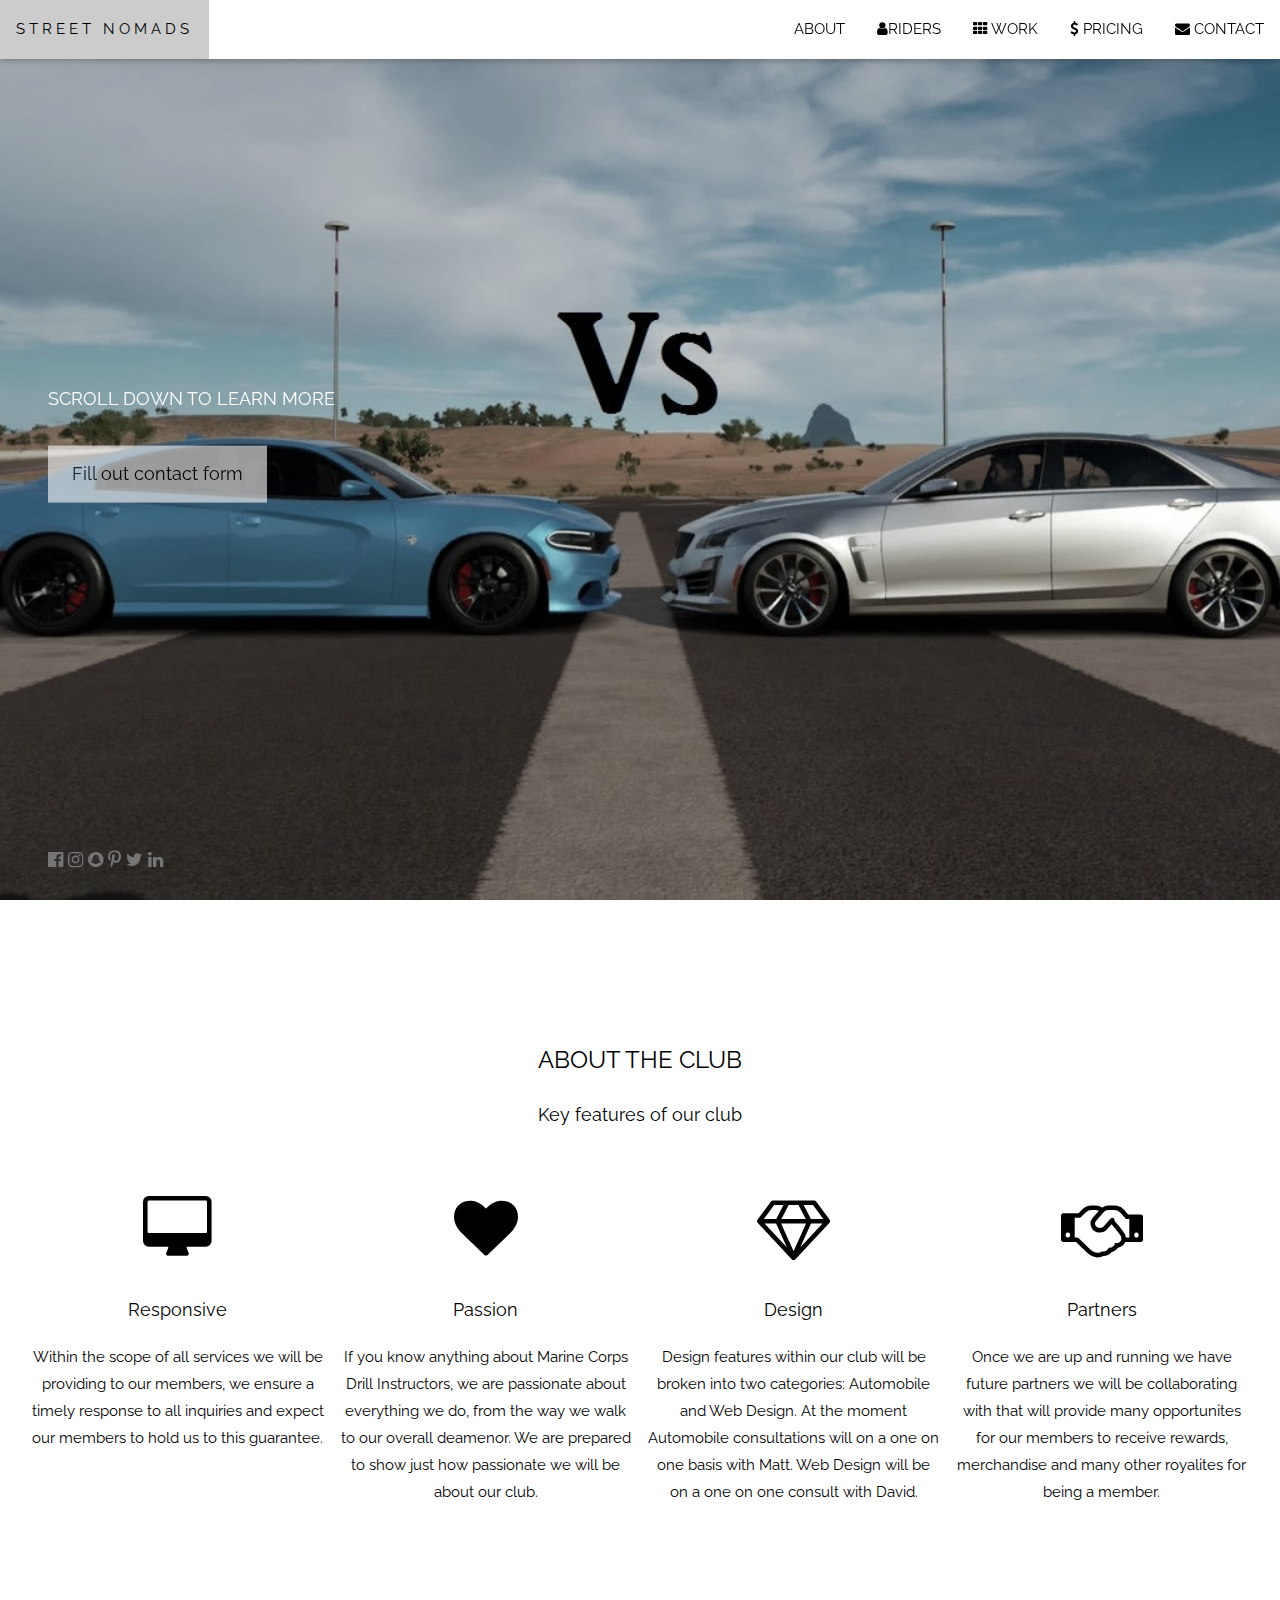
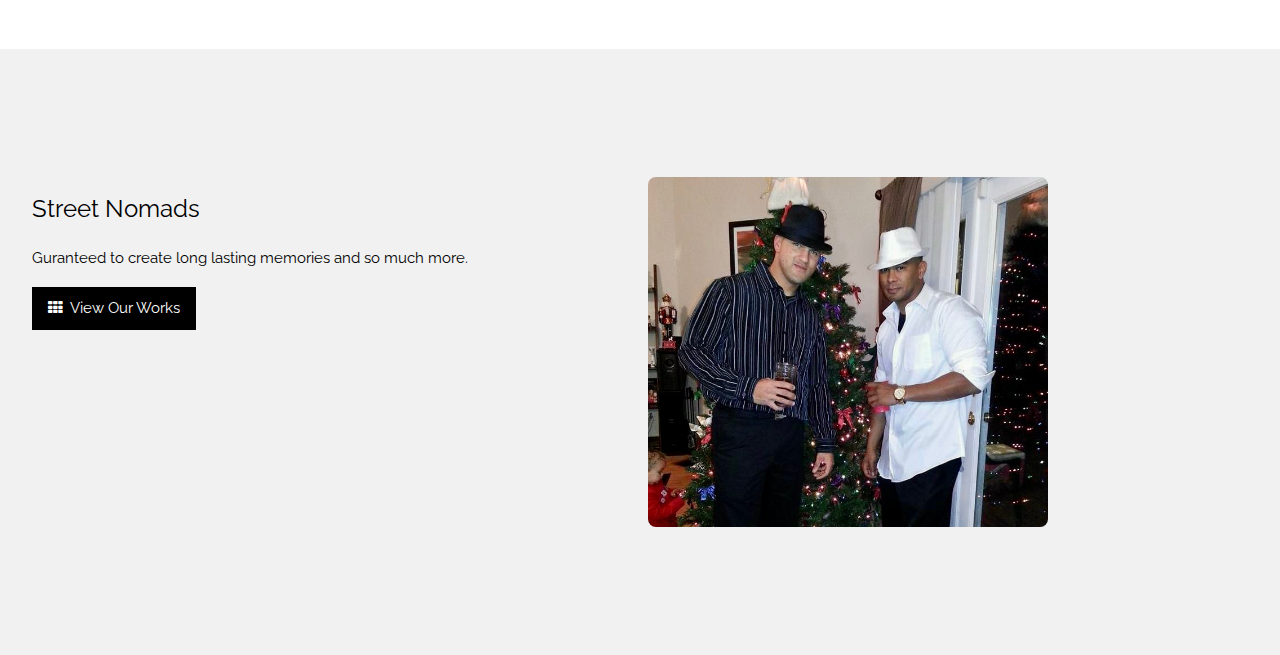
<file: about.html>
<!DOCTYPE html>
<html>
<title>STREET NOMADS</title>
<meta charset="UTF-8">
<meta name="viewport" content="width=device-width, initial-scale=1">
<link rel="stylesheet" href="https://www.w3schools.com/w3css/4/w3.css">
<link rel="stylesheet" href="https://fonts.googleapis.com/css?family=Raleway">
<link rel="stylesheet" href="https://cdnjs.cloudflare.com/ajax/libs/font-awesome/4.7.0/css/font-awesome.min.css">
<style>
    body,h1,h2,h3,h4,h5,h6 {
        font-family: "Raleway", sans-serif
    }

    body,
    html {
        height: 100%;
        line-height: 1.8;
    }

    /* Full height image header */
    .bgimg-1 {
        background-position: center;
        background-size: cover;
        background-image: url("charge_cts.jpg");
        min-height: 100%;
        background-attachment: fixed;
    }

    .w3-bar .w3-button {
        padding: 16px;
    }
</style>

<body>

    <!-- Navbar (sit on top) -->
    <div class="w3-top">
        <div class="w3-bar w3-white w3-card" id="myNavbar">
            <a href="index.html" class="w3-bar-item w3-button w3-wide">STREET NOMADS</a>
            <!-- Right-sided navbar links -->
            <div class="w3-right w3-hide-small">
                <a href="about.html" class="w3-bar-item w3-button">ABOUT</a>
                <a href="riders.html" class="w3-bar-item w3-button"><i class="fa fa-user"></i>RIDERS</a>
                <a href="work.html" class="w3-bar-item w3-button"><i class="fa fa-th"></i> WORK</a>
                <a href="pricing.html" class="w3-bar-item w3-button"><i class="fa fa-usd"></i> PRICING</a>
                <a href="contact.html" class="w3-bar-item w3-button"><i class="fa fa-envelope"></i> CONTACT</a>
            </div>
            <!-- Hide right-floated links on small screens and replace them with a menu icon -->

            <a href="javascript:void(0)" class="w3-bar-item w3-button w3-right w3-hide-large w3-hide-medium"
                onclick="w3_open()">
                <i class="fa fa-bars"></i>
            </a>
        </div>
    </div>

    <!-- Sidebar on small screens when clicking the menu icon -->
    <nav class="w3-sidebar w3-bar-block w3-black w3-card w3-animate-left w3-hide-medium w3-hide-large"
        style="display:none" id="mySidebar">
        <a href="javascript:void(0)" onclick="w3_close()" class="w3-bar-item w3-button w3-large w3-padding-16">Close
            ×</a>
        <a href="about.html" onclick="w3_close()" class="w3-bar-item w3-button">ABOUT</a>
        <a href="riders.html" onclick="w3_close()" class="w3-bar-item w3-button">RIDERS</a>
        <a href="work.html" onclick="w3_close()" class="w3-bar-item w3-button">WORK</a>
        <a href="pricing.html" onclick="w3_close()" class="w3-bar-item w3-button">PRICING</a>
        <a href="contact.html" onclick="w3_close()" class="w3-bar-item w3-button">CONTACT</a>
    </nav>

    <!-- Header with full-height image -->
    <header class="bgimg-1 w3-display-container w3-grayscale-min" id="home">
        <div class="w3-display-left w3-text-white" style="padding:48px">
            <span class="w3-large">SCROLL DOWN TO LEARN MORE</span>
            <p><a href="contact.html"
                    class="w3-button w3-white w3-padding-large w3-large w3-margin-top w3-opacity w3-hover-opacity-off">Fill out
                    contact form</a></p>
        </div>
        <div class="w3-display-bottomleft w3-text-grey w3-large" style="padding:24px 48px">
            <i class="fa fa-facebook-official w3-hover-opacity"></i>
            <i class="fa fa-instagram w3-hover-opacity"></i>
            <i class="fa fa-snapchat w3-hover-opacity"></i>
            <i class="fa fa-pinterest-p w3-hover-opacity"></i>
            <i class="fa fa-twitter w3-hover-opacity"></i>
            <i class="fa fa-linkedin w3-hover-opacity"></i>
        </div>
    </header>

    <!-- About Section -->
    <div class="w3-container" style="padding:128px 16px" id="about">
        <h3 class="w3-center">ABOUT THE CLUB</h3>
        <p class="w3-center w3-large">Key features of our club</p>
        <div class="w3-row-padding w3-center" style="margin-top:64px">
            <div class="w3-quarter">
                <i class="fa fa-desktop w3-margin-bottom w3-jumbo w3-center"></i>
                <p class="w3-large">Responsive</p>
                <p>Within the scope of all services we will be providing to our members, we ensure a timely response to 
                    all inquiries and expect our members to hold us to this guarantee.</p>
            </div>
            <div class="w3-quarter">
                <i class="fa fa-heart w3-margin-bottom w3-jumbo"></i>
                <p class="w3-large">Passion</p>
                <p>If you know anything about Marine Corps Drill Instructors, we are passionate about everything we do, 
                    from the way we walk to our overall deamenor.  We are prepared to show just how passionate we will
                    be about our club.
                </p>
            </div>
            <div class="w3-quarter">
                <i class="fa fa-diamond w3-margin-bottom w3-jumbo"></i>
                <p class="w3-large">Design</p>
                <p>Design features within our club will be broken into two categories: Automobile and Web Design.
                    At the moment Automobile consultations will on a one on one basis with Matt. Web Design
                    will be on a one on one consult with David.
                </p>
            </div>
            <div class="w3-quarter">
                <i class="fa fa-handshake-o w3-margin-bottom w3-jumbo"></i>
                <p class="w3-large">Partners</p>
                <p>Once we are up and running we have future partners we will be collaborating with that will provide
                    many opportunites for our members to receive rewards, merchandise and many other royalites for 
                    being a member.</p>
            </div>
        </div>
    </div>

    <!-- Promo Section - "We know design" -->
    <div class="w3-container w3-light-grey" style="padding:128px 16px">
        <div class="w3-row-padding">
            <div class="w3-col m6">
                <h3>Street Nomads</h3>
                <p>Guranteed to create long lasting memories
                    and so much more.</p>
                <p><a href="work.html" class="w3-button w3-black"><i class="fa fa-th"> </i> View Our Works</a></p>
            </div>
            <div class="w3-col m6">
                <img class="w3-image w3-round-large" src="IMG-0175.jpg" alt="David & Matt" width="400"
                    height="300">
            </div>
        </div>
    </div>

    <script>
        // Modal Image Gallery
        function onClick(element) {
            document.getElementById("img01").src = element.src;
            document.getElementById("modal01").style.display = "block";
            var captionText = document.getElementById("caption");
            captionText.innerHTML = element.alt;
        }

        // Toggle between showing and hiding the sidebar when clicking the menu icon
        var mySidebar = document.getElementById("mySidebar");

        function w3_open() {
            if (mySidebar.style.display === "block") {
                mySidebar.style.display = "none";
            } else {
                mySidebar.style.display = "block";
            }
        }

        // Close the sidebar with the close button
        function w3_close() {
            mySidebar.style.display = "none";
        }
    </script>
</body>

</html>
</file>
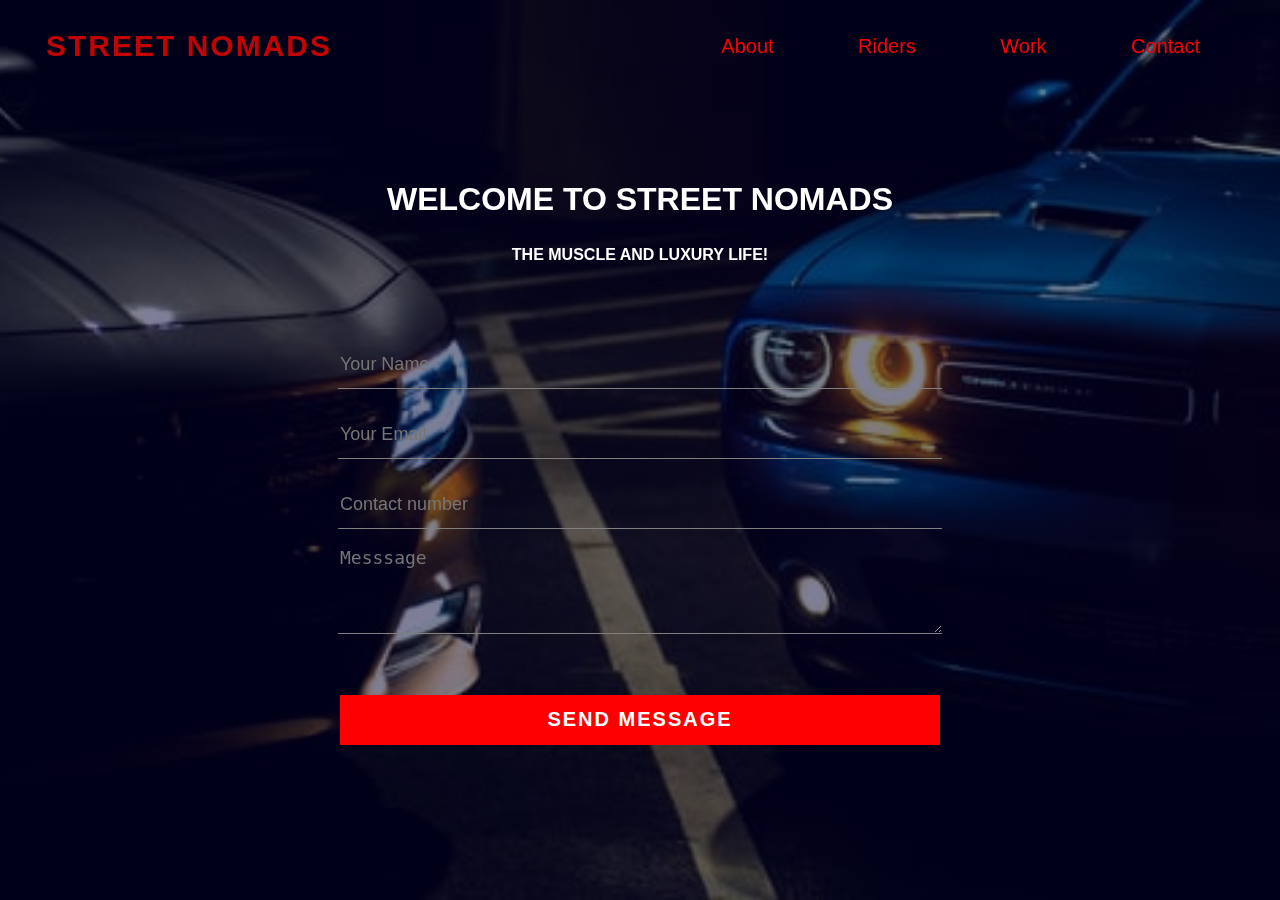
<file: contact.html>
<!DOCTYPE html>
<html lang="en">

<head>
    <meta charset="UTF-8" />
    <meta http-equiv="X-UA-Compatible" content="IE=edge" />
    <meta name="viewport" content="width=device-width, initial-scale=1.0" />
    <title>Street Nomads</title>
    <link rel="stylesheet" href="navstyles.css" />
    <link rel="stylesheet" href="https://maxcdn.bootstrapcdn.com/font-awesome/4.7.0/css/font-awesome.min.css" />
    <script src="https://code.jquery.com/jquery-3.3.1.js"></script>
    <link rel="stylesheet" href="Contact.css" />
</head>

<body>
    <div class="nav-bar-wrapper">
        <header>
            <nav>
                <!-- <div class="menu-icon">
                    <i class="fa fa-bars fa-2x"></i>
                </div> -->
                <div class="logo"><a href="index.html" style="color: rgb(194, 3, 3); text-decoration: none; font-size: 30px;">
                    STREET NOMADS</a></div>
                <div class="menu">
                    <ul>
                        <li><a href="about.html" style="font-size: 20px;">About</a></li>
                        <li><a href="riders.html" style="font-size: 20px;">Riders</a></li>
                        <li><a href="work.html" style="font-size: 20px;">Work</a></li>
                        <li><a href="contact.html" style="font-size: 20px;">Contact</a></li>
                    </ul>
                    <div class="contact-title">
                        <h1>WELCOME TO STREET NOMADS</h1>
                        <h2>The Muscle and Luxury Life!</h2>
                    </div>

                    <div class="contact form">
                        <form id="contact-form" method="POST" netlify>
                            <input name="name" type="text" class="form-control" placeholder="Your Name" required />
                            <br />
                            <input name="email" type="text" class="form-control" placeholder="Your Email" required />
                            <br />
                            <input name="contact_number" type="text" class="form-control"
                                placeholder="Contact number" />
                            <br />
                            <textarea name="message" class="form-control" placeholder="Messsage" cols="30"
                                rows="4"></textarea>
                            <br />
                            <button type="sumbit" class="form-control submit" value="SEND MESSAGE">SEND MESSAGE</button>
                        </form>
                    </div>
                </div>
            </nav>
        </header>
    </div>
</body>

</html>
</file>
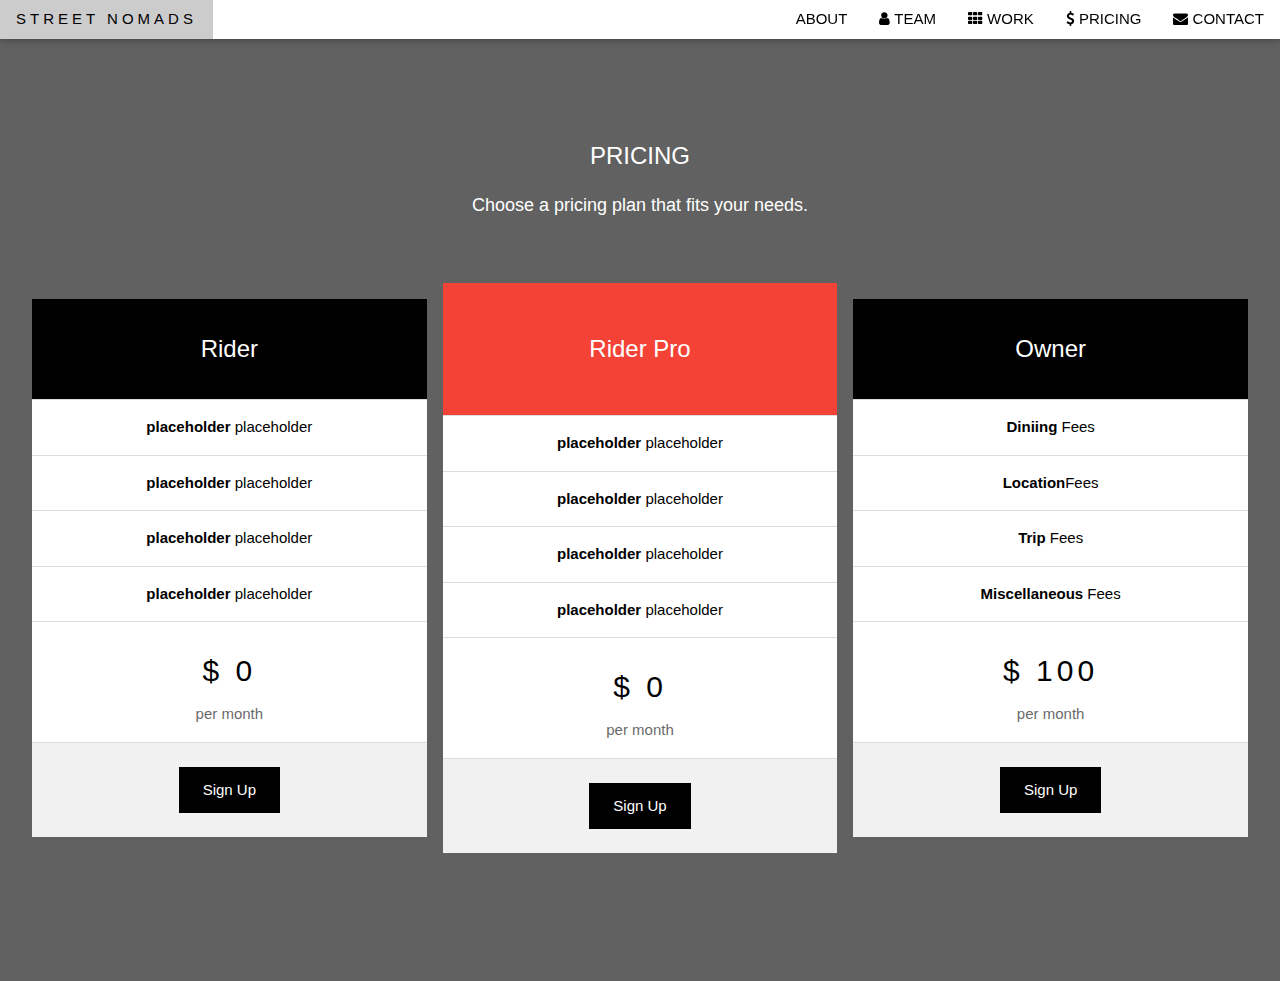
<file: pricing.html>
<!DOCTYPE html>
<html lang="en">
  <head>
    <meta charset="UTF-8" />
    <meta name="viewport" content="width=device-width, initial-scale=1" />
    <link rel="stylesheet" href="https://www.w3schools.com/w3css/4/w3.css" />
    <link
      rel="stylesheet"
      href="https://fonts.googleapis.com/css?family=Raleway"
    />
    <link
      rel="stylesheet"
      href="https://cdnjs.cloudflare.com/ajax/libs/font-awesome/4.7.0/css/font-awesome.min.css"
    />
    <title>Street Nomads</title>
  </head>
  <body>
    <div class="w3-top">
      <div class="w3-bar w3-white w3-card" id="myNavbar">
        <a href="index.html" class="w3-bar-item w3-button w3-wide">STREET NOMADS</a>
        <!-- Right-sided navbar links -->
        <div class="w3-right w3-hide-small">
          <a href="about.html" class="w3-bar-item w3-button">ABOUT</a>
          <a href="riders.html" class="w3-bar-item w3-button"
            ><i class="fa fa-user"></i> TEAM</a
          >
          <a href="work.html" class="w3-bar-item w3-button"
            ><i class="fa fa-th"></i> WORK</a
          >
          <a href="pricing.html" class="w3-bar-item w3-button"
            ><i class="fa fa-usd"></i> PRICING</a
          >
          <a href="contact.html" class="w3-bar-item w3-button"
            ><i class="fa fa-envelope"></i> CONTACT</a
          >
        </div>
        <!-- Hide right-floated links on small screens and replace them with a menu icon -->

        <a
          href="javascript:void(0)"
          class="w3-bar-item w3-button w3-right w3-hide-large w3-hide-medium"
          onclick="w3_open()"
        >
          <i class="fa fa-bars"></i>
        </a>
      </div>
    </div>

    <!-- Sidebar on small screens when clicking the menu icon -->
    <nav
      class="w3-sidebar w3-bar-block w3-black w3-card w3-animate-left w3-hide-medium w3-hide-large"
      style="display: none"
      id="mySidebar"
    >
      <a
        href="javascript:void(0)"
        onclick="w3_close()"
        class="w3-bar-item w3-button w3-large w3-padding-16"
        >Close ×</a
      >
      <a href="#about" onclick="w3_close()" class="w3-bar-item w3-button"
        >ABOUT</a
      >
      <a href="#team" onclick="w3_close()" class="w3-bar-item w3-button"
        >TEAM</a
      >
      <a href="#work" onclick="w3_close()" class="w3-bar-item w3-button"
        >WORK</a
      >
      <a href="#pricing" onclick="w3_close()" class="w3-bar-item w3-button"
        >PRICING</a
      >
      <a href="#contact" onclick="w3_close()" class="w3-bar-item w3-button"
        >CONTACT</a
      >
    </nav>

<!-- Pricing Section -->
<div class="w3-container w3-center w3-dark-grey" style="padding:128px 16px" id="pricing">
    <h3>PRICING</h3>
    <p class="w3-large">Choose a pricing plan that fits your needs.</p>
    <div class="w3-row-padding" style="margin-top:64px">
      <div class="w3-third w3-section">
        <ul class="w3-ul w3-white w3-hover-shadow">
          <li class="w3-black w3-xlarge w3-padding-32">Rider</li>
          <li class="w3-padding-16"><b>placeholder</b> placeholder</li>
          <li class="w3-padding-16"><b>placeholder</b> placeholder</li>
          <li class="w3-padding-16"><b>placeholder</b> placeholder</li>
          <li class="w3-padding-16"><b>placeholder</b> placeholder</li>
          <li class="w3-padding-16">
            <h2 class="w3-wide">$ 0</h2>
            <span class="w3-opacity">per month</span>
          </li>
          <li class="w3-light-grey w3-padding-24">
            <button class="w3-button w3-black w3-padding-large">Sign Up</button>
          </li>
        </ul>
      </div>
      <div class="w3-third">
        <ul class="w3-ul w3-white w3-hover-shadow">
          <li class="w3-red w3-xlarge w3-padding-48">Rider Pro</li>
          <li class="w3-padding-16"><b>placeholder</b> placeholder</li>
          <li class="w3-padding-16"><b>placeholder</b> placeholder</li>
          <li class="w3-padding-16"><b>placeholder</b> placeholder</li>
          <li class="w3-padding-16"><b>placeholder</b> placeholder</li>
          <li class="w3-padding-16">
            <h2 class="w3-wide">$ 0</h2>
            <span class="w3-opacity">per month</span>
          </li>
          <li class="w3-light-grey w3-padding-24">
            <button class="w3-button w3-black w3-padding-large">Sign Up</button>
          </li>
        </ul>
      </div>
      <div class="w3-third w3-section">
        <ul class="w3-ul w3-white w3-hover-shadow">
          <li class="w3-black w3-xlarge w3-padding-32">Owner</li>
          <li class="w3-padding-16"><b>Diniing</b> Fees</li>
          <li class="w3-padding-16"><b>Location</b>Fees</li>
          <li class="w3-padding-16"><b>Trip</b> Fees</li>
          <li class="w3-padding-16"><b>Miscellaneous</b> Fees</li>
          <li class="w3-padding-16">
            <h2 class="w3-wide">$ 100</h2>
            <span class="w3-opacity">per month</span>
          </li>
          <li class="w3-light-grey w3-padding-24">
            <button class="w3-button w3-black w3-padding-large">Sign Up</button>
          </li>
        </ul>
      </div>
    </div>
  </div>
</file>
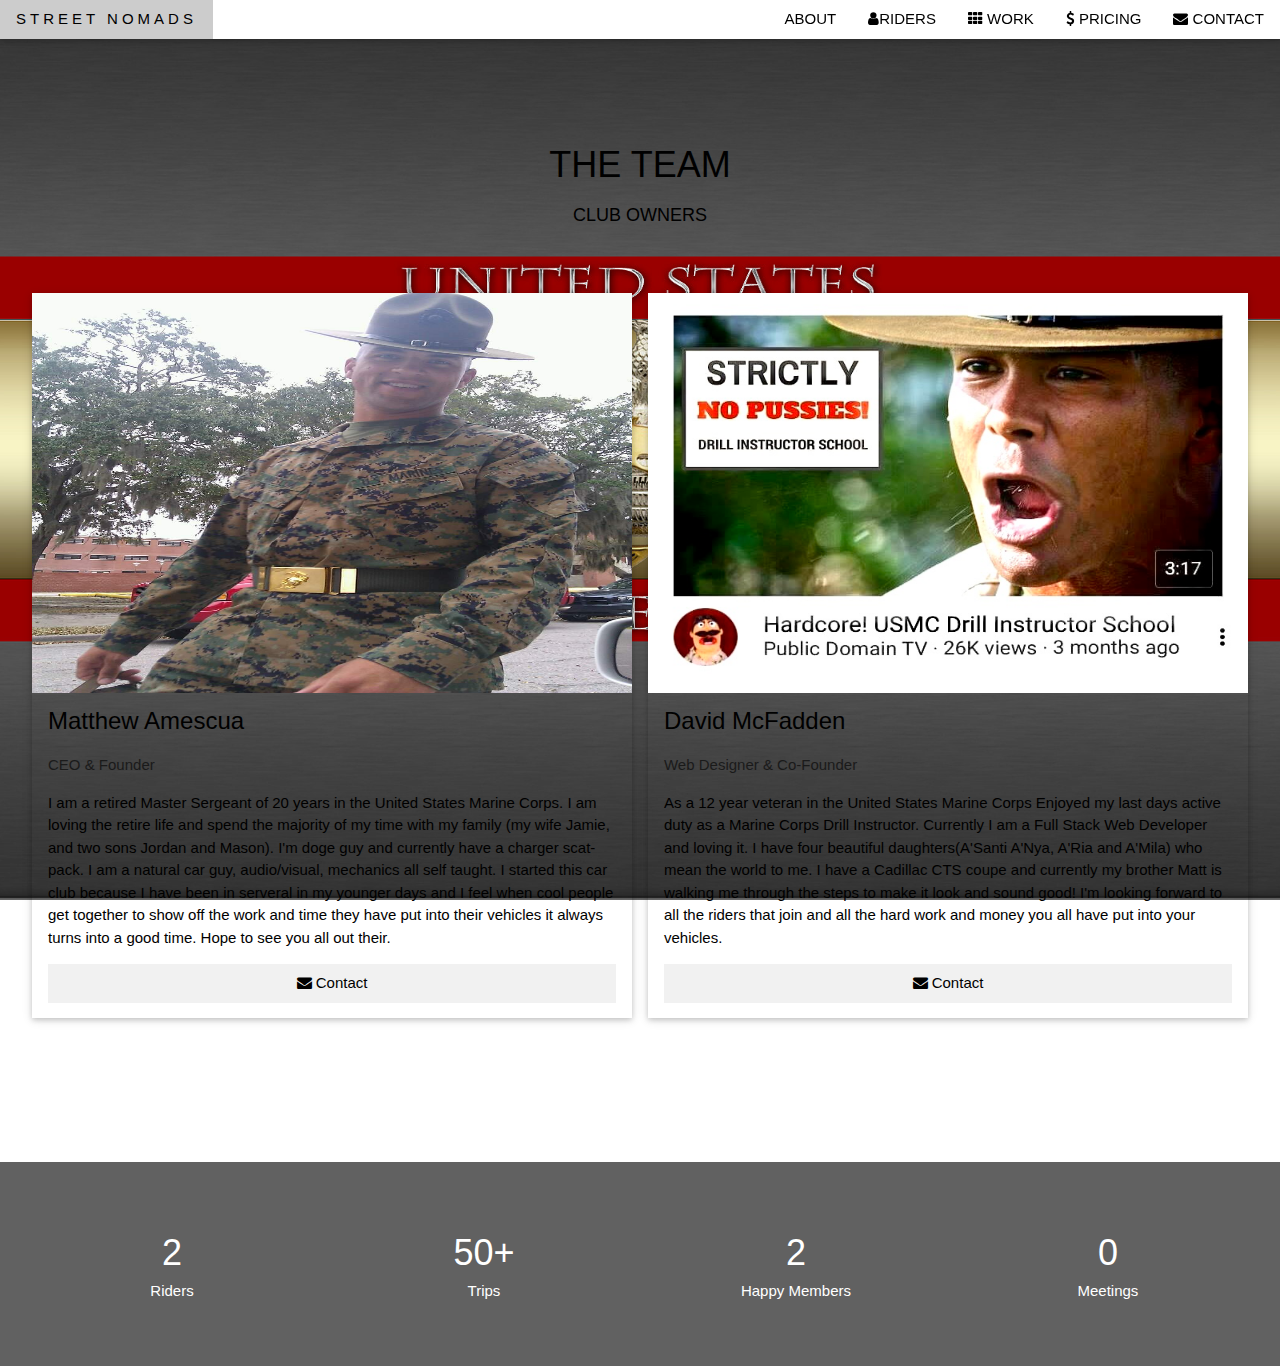
<file: riders.html>
<!DOCTYPE html>
<html lang="en">

<head>
  <meta charset="UTF-8" />
  <meta name="viewport" content="width=device-width, initial-scale=1" />
  <link rel="stylesheet" href="https://www.w3schools.com/w3css/4/w3.css" />
  <link rel="stylesheet" href="https://fonts.googleapis.com/css?family=Raleway" />
  <link rel="stylesheet" href="https://cdnjs.cloudflare.com/ajax/libs/font-awesome/4.7.0/css/font-awesome.min.css" />
  <title>Street Nomads</title>
  
  <style>
    body{
      background-position: center;
      background-repeat: no-repeat;
      background-size: cover;
      background-image: url("mccbg.jpg");
      background-attachment: fixed;
    }
  </style>

</head>

<body>
  <!-- Navbar (sit on top) -->
  <div class="w3-top">
    <div class="w3-bar w3-white w3-card" id="myNavbar">
      <a href="index.html" class="w3-bar-item w3-button w3-wide">STREET NOMADS</a>
      <!-- Right-sided navbar links -->
      <div class="w3-right w3-hide-small">
        <a href="about.html" class="w3-bar-item w3-button">ABOUT</a>
        <a href="riders.html" class="w3-bar-item w3-button"><i class="fa fa-user"></i>RIDERS</a>
        <a href="work.html" class="w3-bar-item w3-button"><i class="fa fa-th"></i> WORK</a>
        <a href="pricing.html" class="w3-bar-item w3-button"><i class="fa fa-usd"></i> PRICING</a>
        <a href="contact.html" class="w3-bar-item w3-button"><i class="fa fa-envelope"></i> CONTACT</a>
      </div>
      <!-- Hide right-floated links on small screens and replace them with a menu icon -->

      <a href="javascript:void(0)" class="w3-bar-item w3-button w3-right w3-hide-large w3-hide-medium"
        onclick="w3_open()">
        <i class="fa fa-bars"></i>
      </a>
    </div>
  </div>

  <!-- Sidebar on small screens when clicking the menu icon -->
  <nav class="w3-sidebar w3-bar-block w3-black w3-card w3-animate-left w3-hide-medium w3-hide-large"
    style="display:none" id="mySidebar">
    <a href="javascript:void(0)" onclick="w3_close()" class="w3-bar-item w3-button w3-large w3-padding-16">Close
      ×</a>
    <a href="about.html" onclick="w3_close()" class="w3-bar-item w3-button">ABOUT</a>
    <a href="riders.html" onclick="w3_close()" class="w3-bar-item w3-button">RIDERS</a>
    <a href="work.html" onclick="w3_close()" class="w3-bar-item w3-button">WORK</a>
    <a href="pricing.html" onclick="w3_close()" class="w3-bar-item w3-button">PRICING</a>
    <a href="contact.html" onclick="w3_close()" class="w3-bar-item w3-button">CONTACT</a>
  </nav>
  <div class="w3-container" style="padding:128px 16px" id="team">
    <h1 class="w3-center">THE TEAM</h1>
    <h2 class="w3-center w3-large">CLUB OWNERS</h2>
    <div class="w3-row-padding" style="margin-top:64px">
      <div class="w3-col l6 m6 w3-margin-bottom">
        <div class="w3-card">
          <img src="MatthewAmescua.jpg" alt="Matt" style="width:100%; height: 400px">
          <div class="w3-container">
            <h3>Matthew Amescua</h3>
            <p class="w3-opacity">CEO & Founder</p>
            <p>I am a retired Master Sergeant of 20 years in the United States Marine Corps. I am loving the retire life and spend 
              the majority of my time with my family (my wife Jamie, and two sons Jordan and Mason).  I'm doge guy and currently have 
              a charger scat-pack.  I am a natural car guy, audio/visual, mechanics all self taught.  I started this car club because I 
              have been in serveral in my younger days and I feel when cool people get together to show off the work and time they have
              put into their vehicles it always turns into a good time.  Hope to see you all out their.
            </p>
            <p><button class="w3-button w3-light-grey w3-block"><i class="fa fa-envelope"></i> Contact</button></p>
          </div>
        </div>
      </div>
      <div class="w3-col l6 m6 w3-margin-bottom">
        <div class="w3-card">
          <img src="IMG-0073.jpg" alt="David" style="width:100%; height: 400px;">
          <div class="w3-container">
            <h3>David McFadden</h3>
            <p class="w3-opacity">Web Designer & Co-Founder</p>
            <p>As a 12 year veteran in the United States Marine Corps Enjoyed my last days active duty as a Marine Corps Drill
              Instructor.  Currently I am a Full Stack Web Developer and loving it. I have four beautiful daughters(A'Santi
              A'Nya, A'Ria and A'Mila) who mean the world to me. I have a Cadillac CTS coupe and currently my brother Matt 
              is walking me through the steps to make it look and sound good! I'm looking forward to all the riders that join
              and all the hard work and money you all have put into your vehicles.
      
            </p>
            <p><button class="w3-button w3-light-grey w3-block"><i class="fa fa-envelope"></i> Contact</button></p>
          </div>
        </div>
      </div>
      <!-- <div class="w3-col l3 m6 w3-margin-bottom">
        <div class="w3-card">
          <img src="/w3images/team3.jpg" alt="Mike" style="width:100%">
          <div class="w3-container">
            <h3>Mike Ross</h3>
            <p class="w3-opacity">Web Designer</p>
            <p>Phasellus eget enim eu lectus faucibus vestibulum. Suspendisse sodales pellentesque elementum.</p>
            <p><button class="w3-button w3-light-grey w3-block"><i class="fa fa-envelope"></i> Contact</button></p>
          </div>
        </div>
      </div>
      <div class="w3-col l3 m6 w3-margin-bottom">
        <div class="w3-card">
          <img src="/w3images/team4.jpg" alt="Dan" style="width:100%">
          <div class="w3-container">
            <h3>Dan Star</h3>
            <p class="w3-opacity">Designer</p>
            <p>Phasellus eget enim eu lectus faucibus vestibulum. Suspendisse sodales pellentesque elementum.</p>
            <p><button class="w3-button w3-light-grey w3-block"><i class="fa fa-envelope"></i> Contact</button></p>
          </div>
        </div> -->
      </div>
    </div>
  </div>

  <!-- Promo Section "Statistics" -->
  <div class="w3-container w3-row w3-center w3-dark-grey w3-padding-64">
    <div class="w3-quarter">
      <span class="w3-xxlarge">2</span>
      <br>Riders
    </div>
    <div class="w3-quarter">
      <span class="w3-xxlarge">50+</span>
      <br>Trips
    </div>
    <div class="w3-quarter">
      <span class="w3-xxlarge">2</span>
      <br>Happy Members
    </div>
    <div class="w3-quarter">
      <span class="w3-xxlarge">0</span>
      <br>Meetings
    </div>
  </div>

  <script>
    // Modal Image Gallery
    function onClick(element) {
      document.getElementById("img01").src = element.src;
      document.getElementById("modal01").style.display = "block";
      var captionText = document.getElementById("caption");
      captionText.innerHTML = element.alt;
    }

    // Toggle between showing and hiding the sidebar when clicking the menu icon
    var mySidebar = document.getElementById("mySidebar");

    function w3_open() {
      if (mySidebar.style.display === "block") {
        mySidebar.style.display = "none";
      } else {
        mySidebar.style.display = "block";
      }
    }

    // Close the sidebar with the close button
    function w3_close() {
      mySidebar.style.display = "none";
    }
  </script>
</body>

</html>
</file>
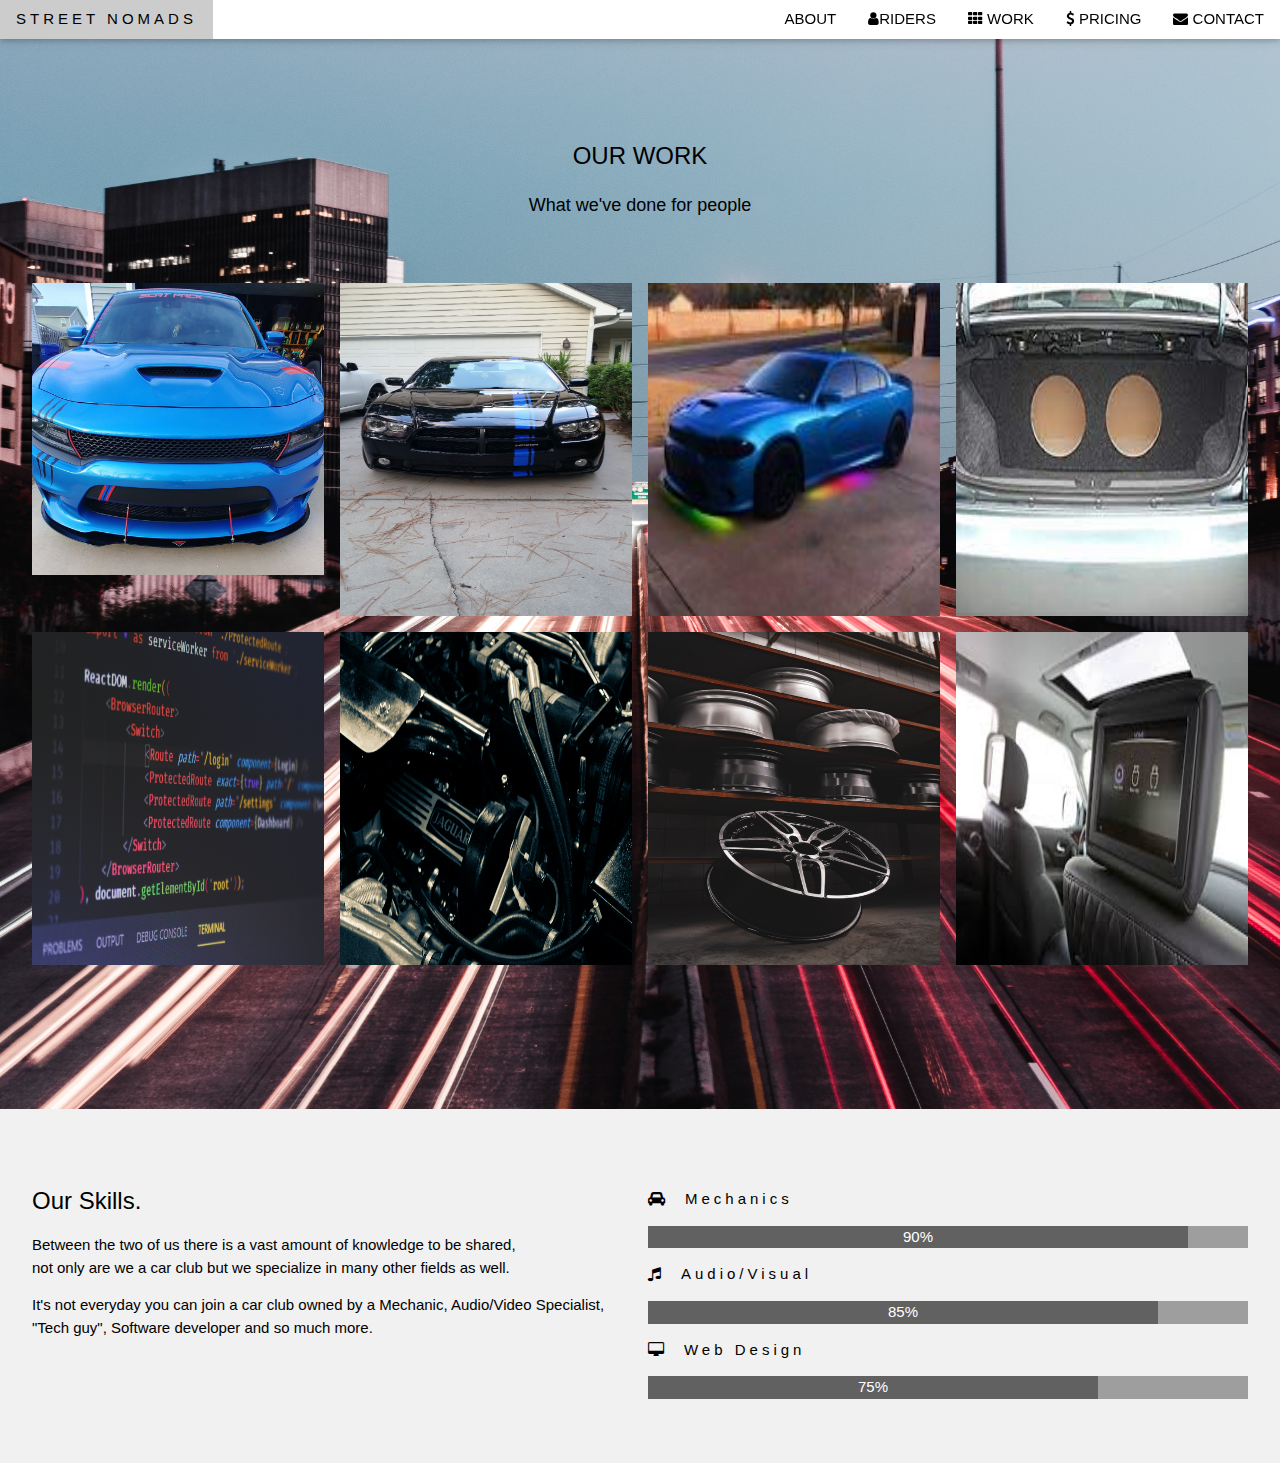
<file: work.html>
<!DOCTYPE html>
<html lang="en">

<head>
    <meta charset="UTF-8" />
    <meta name="viewport" content="width=device-width, initial-scale=1" />
    <link rel="stylesheet" href="https://www.w3schools.com/w3css/4/w3.css" />
    <link rel="stylesheet" href="https://fonts.googleapis.com/css?family=Raleway" />
    <link rel="stylesheet" href="https://cdnjs.cloudflare.com/ajax/libs/font-awesome/4.7.0/css/font-awesome.min.css" />
    <title>Street Nomads</title>

    <style>
        body{
          background-position: center;
          background-repeat: no-repeat;
          background-size: cover;
          background-image: url("juan-nino-hbDvGgGyX7w-unsplash.jpg");
          background-attachment: fixed;
        }
      </style>

</head>

<body>
    <!-- Navbar (sit on top) -->
    <div class="w3-top">
        <div class="w3-bar w3-white w3-card" id="myNavbar">
            <a href="index.html" class="w3-bar-item w3-button w3-wide">STREET NOMADS</a>
            <!-- Right-sided navbar links -->
            <div class="w3-right w3-hide-small">
                <a href="about.html" class="w3-bar-item w3-button">ABOUT</a>
                <a href="riders.html" class="w3-bar-item w3-button"><i class="fa fa-user"></i>RIDERS</a>
                <a href="work.html" class="w3-bar-item w3-button"><i class="fa fa-th"></i> WORK</a>
                <a href="pricing.html" class="w3-bar-item w3-button"><i class="fa fa-usd"></i> PRICING</a>
                <a href="contact.html" class="w3-bar-item w3-button"><i class="fa fa-envelope"></i> CONTACT</a>
            </div>
            <!-- Hide right-floated links on small screens and replace them with a menu icon -->

            <a href="javascript:void(0)" class="w3-bar-item w3-button w3-right w3-hide-large w3-hide-medium"
                onclick="w3_open()">
                <i class="fa fa-bars"></i>
            </a>
        </div>
    </div>

    <!-- Sidebar on small screens when clicking the menu icon -->
    <nav class="w3-sidebar w3-bar-block w3-black w3-card w3-animate-left w3-hide-medium w3-hide-large"
        style="display:none" id="mySidebar">
        <a href="javascript:void(0)" onclick="w3_close()" class="w3-bar-item w3-button w3-large w3-padding-16">Close
            ×</a>
        <a href="about.html" onclick="w3_close()" class="w3-bar-item w3-button">ABOUT</a>
        <a href="riders.html" onclick="w3_close()" class="w3-bar-item w3-button">RIDERS</a>
        <a href="work.html" onclick="w3_close()" class="w3-bar-item w3-button">WORK</a>
        <a href="pricing.html" onclick="w3_close()" class="w3-bar-item w3-button">PRICING</a>
        <a href="contact.html" onclick="w3_close()" class="w3-bar-item w3-button">CONTACT</a>
    </nav>

    <!-- Work Section -->
    <div class="w3-container" style="padding:128px 16px" id="work">
        <h3 class="w3-center">OUR WORK</h3>
        <p class="w3-center w3-large">What we've done for people</p>

        <div class="w3-row-padding" style="margin-top:64px">
            <div class="w3-col l3 m6">
                <img src="imagejpeg-0.jpg" style="width:100%" onclick="onClick(this)" class="w3-hover-opacity"
                    alt="BLUE DOGE CHARGER">
            </div>
            <div class="w3-col l3 m6">
                <img src="Resized-Resized-20150818-192346.jpeg" style="width:100%; height: 333px;" onclick="onClick(this)" class="w3-hover-opacity"
                    alt="BLACK DOGE CHARGER">
            </div>
            <div class="w3-col l3 m6">
                <img src="download (1).jpeg" style="width:100%; height: 333px;" onclick="onClick(this)" class="w3-hover-opacity"
                    alt="A drone">
            </div>
            <div class="w3-col l3 m6">
                <img src="download.jpeg" style="width:100%; height: 333px;" onclick="onClick(this)" class="w3-hover-opacity"
                    alt="Soundbox">
            </div>
        </div>

        <div class="w3-row-padding w3-section">
            <div class="w3-col l3 m6">
                <img src="ferenc-almasi-L8KQIPCODV8-unsplash.jpg" style="width:100%; height: 333px;" onclick="onClick(this)" class="w3-hover-opacity"
                    alt="A tablet">
            </div>
            <div class="w3-col l3 m6">
                <img src="jorge-mendoza-balladares-mj_VRSoe5t4-unsplash.jpg" style="width:100%; height: 333px;" onclick="onClick(this)" class="w3-hover-opacity"
                    alt="A camera">
            </div>
            <div class="w3-col l3 m6">
                <img src="jose-pinto-yeMpSqF8Z-8-unsplash.jpg" style="width:100%; height: 333px;" onclick="onClick(this)"
                    class="w3-hover-opacity" alt="A typewriter">
            </div>
            <div class="w3-col l3 m6">
                <img src="images.jpeg" style="width:100%; height: 333px;" onclick="onClick(this)"
                    class="w3-hover-opacity" alt="A tableturner">
            </div>
        </div>
    </div>

    <!-- Modal for full size images on click-->
    <div id="modal01" class="w3-modal w3-black" onclick="this.style.display='none'">
        <span class="w3-button w3-xxlarge w3-black w3-padding-large w3-display-topright"
            title="Close Modal Image">×</span>
        <div class="w3-modal-content w3-animate-zoom w3-center w3-transparent w3-padding-64">
            <img id="img01" class="w3-image">
            <p id="caption" class="w3-opacity w3-large"></p>
        </div>
    </div>

    <!-- Skills Section -->
    <div class="w3-container w3-light-grey w3-padding-64">
        <div class="w3-row-padding">
            <div class="w3-col m6">
                <h3>Our Skills.</h3>
                <p>Between the two of us there is a vast amount of knowledge to be shared,<br>
                    not only are we a car club but we specialize in many other fields as well.</p>
                <p>It's not everyday you can join a car club owned by a Mechanic, Audio/Video Specialist,<br>
                    "Tech guy", Software developer and so much more.</p>
            </div>
            <div class="w3-col m6">
                <p class="w3-wide"><i class="fa fa-car w3-margin-right"></i>Mechanics</p>
                <div class="w3-grey">
                    <div class="w3-container w3-dark-grey w3-center" style="width:90%">90%</div>
                </div>
                <p class="w3-wide"><i class="fa fa-music w3-margin-right"></i>Audio/Visual</p>
                <div class="w3-grey">
                    <div class="w3-container w3-dark-grey w3-center" style="width:85%">85%</div>
                </div>
                <p class="w3-wide"><i class="fa fa-desktop w3-margin-right"></i>Web Design</p>
                <div class="w3-grey">
                    <div class="w3-container w3-dark-grey w3-center" style="width:75%">75%</div>
                </div>
            </div>
        </div>
    </div>
</file>
<file: navstyles.css>
html, body {
    margin: 0;
    padding: 0;
    width: 100%;
}

body {
    font-family: "Helvetica Neue",sans-serif;
    font-weight: lighter;
}

header {
    width: 100%;
    height: 100vh;
    /* background: url(/styles/chargervscts.jpg) no-repeat 50% 50%; */
    background-size: cover;
}

.content {
    display: grid;
    grid-template-columns: 1fr 1fr;
    padding-left: 300px;
    width: 94%;
    margin: 4em auto;
    font-size: 20px;
    line-height: 30px;
    text-align: justify;
}

.logo {
    line-height: 60px;
    position: fixed;
    float: left;
    margin: 16px 46px;
    color: rgb(255, 255, 255);
    font-weight: bold;
    font-size: 20px;
    letter-spacing: 2px;
}

nav {
    position: fixed;
    width: 100%;
    line-height: 60px;
}

nav ul {
    line-height: 60px;
    list-style: none;
    background: rgba(0, 0, 0, 0);
    overflow: hidden;
    color: #fff;
    padding: 0;
    text-align: right;
    margin: 0;
    padding-right: 40px;
    transition: 1s;
}

nav.black ul {
    background: #000;
}

nav ul li {
    display: inline-block;
    padding: 16px 40px;;
}

nav ul li a {
    text-decoration: none;
    color: rgb(255, 0, 0);
    font-size: 16px;
    font-weight: bolder;
}

.menu-icon {
    line-height: 60px;
    width: 100%;
    background: #000;
    text-align: right;
    box-sizing: border-box;
    padding: 15px 24px;
    cursor: pointer;
    color: #fff;
    display: none;
}

@media(max-width: 786px) {

    .logo {
          position: fixed;
          top: 0;
          margin-top: 16px;
    }

    nav ul {
          max-height: 0px;
          background: #000;
    }

    nav.black ul {
          background: #000;
    }

    .showing {
          max-height: 34em;
    }

    nav ul li {
          box-sizing: border-box;
          width: 100%;
          padding: 24px;
          text-align: center;
    }

    .menu-icon {
          display: block;
    }

}

/* .contact-image-wrapper{ */
    /* padding-left: 50px;
    width: 500px;
    height: 500px; */
/* } */
</file>
<file: Contact.css>
body {
    margin: 0;
    padding: 0;
    text-align: center;
    background: linear-gradient(rgba(0, 0, 50, 0.5), rgba(0, 0, 50, 0.5)), url(Dodge.jpeg);
    background-size: cover;
    background-position: center;
    font-family: sans-serif;
}

.contact-title{
    margin-top: 100px;
    color: #fff;
    text-transform: uppercase;
    transition: all 4s ease-in-out;
}

.contact-title h1{
    font-size: 32px;
    line-height: 10px;
}

.contact-title h2{
    font-size: 16px;
    
}

form{
    margin-top: 50px;
    transition: all 4s ease-in-out;
}

.form-control{
    width: 600px;
    background: transparent;
    border: none;
    outline: none;
    border-bottom: 1px solid gray;
    color: #fff;
    font-size: 18px;
    margin-bottom: 16px;
}

input{
    height: 45px;
}

form .submit{
    background: red;
    border-color: transparent;
    color: #fff;
    font-size: 20px;
    font-weight: bold;
    letter-spacing: 2px;
    height: 50px;
    margin-top: 20px;
}

form .submit:hover {
    background-color: #4e0904;
    cursor: pointer;
}
</file>
